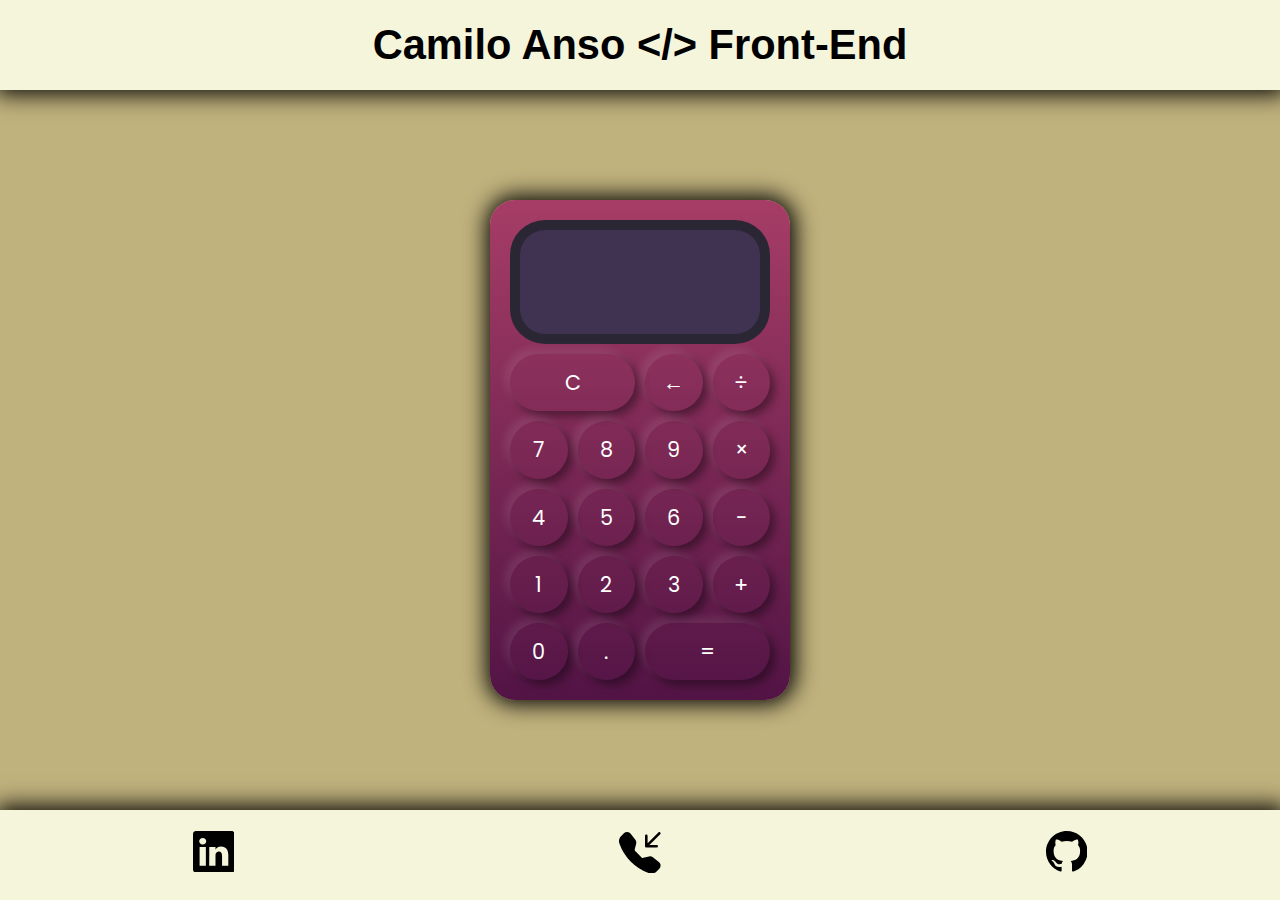
<file: calculadora.html>
<!DOCTYPE html>
<html lang="es">
<head>
    <meta charset="UTF-8">
    <meta http-equiv="X-UA-Compatible" content="IE=edge">
    <meta name="viewport" content="width=device-width, initial-scale=1.0">
    <link rel="preconnect" href="https://fonts.googleapis.com">
    <link rel="preconnect" href="https://fonts.gstatic.com" crossorigin>
    <link href="https://fonts.googleapis.com/css2?family=Poppins:wght@400;700&display=swap" rel="stylesheet"> 
    <meta http-equiv="X-UA-Compatible" content="IE=edge">
    <meta name="viewport" content="width=device-width, initial-scale=1.0">
    <meta name="author" content="Camilo Anso">
    <meta name="description" content="Portfolio personal a modo de CV de Camilo Anso, desarrolador Front-End"> 
    <meta name="keywords" content="HTML, CSS, JavaScript, Bootstrap, Desarrollo, Programación, SASS, SCSS, Portfolio, CV, Curriculum, Calculadora">
    <link rel="preconnect" href="https://fonts.googleapis.com">
    <link rel="preconnect" href="https://fonts.gstatic.com" crossorigin>
    <link href="https://fonts.googleapis.com/css2?family=Rubik&display=swap" rel="stylesheet">
    <link href="https://cdn.jsdelivr.net/npm/bootstrap@5.1.1/dist/css/bootstrap.min.css" rel="stylesheet" integrity="sha384-F3w7mX95PdgyTmZZMECAngseQB83DfGTowi0iMjiWaeVhAn4FJkqJByhZMI3AhiU" crossorigin="anonymous">
    <link rel="preconnect" href="https://fonts.googleapis.com">
    <link rel="preconnect" href="https://fonts.gstatic.com" crossorigin>
    <link href="https://fonts.googleapis.com/css2?family=Comfortaa&display=swap" rel="stylesheet">
    <link href="https://unpkg.com/aos@2.3.1/dist/aos.css" rel="stylesheet">
    <link rel="stylesheet" href="css/styles.css">
    <link rel="stylesheet" href="./css/style.css">
    <title>Calculadora</title>
</head>
<body>

    <div class="headerForm">
        <a href="./index.html"><h1 style="color: black; font-family: Arial, Helvetica, sans-serif;">Camilo Anso &lt/> Front-End</h1></a>
    </div>

<div class="centerCalcu">
    <div class="calculadora">
        <div class="display">
            <div class="valor-anterior"></div>
            <div class="valor-actual"></div>
        </div>
        <button class="span-2" onclick="display.borrarTodo()">C</button>
        <button onclick="display.borrar()">←</button>
        <button class="operador" value="dividir">÷</button>
        <button class="numero">7</button>
        <button class="numero">8</button>
        <button class="numero">9</button>
        <button class="operador" value="multiplicar">×</button>
        <button class="numero">4</button>
        <button class="numero">5</button>
        <button class="numero">6</button>
        <button class="operador" value="restar">-</button>
        <button class="numero">1</button>
        <button class="numero">2</button>
        <button class="numero">3</button>
        <button class="operador" value="sumar">+</button>
        <button class="numero">0</button>
        <button class="numero">.</button>
        <button class="operador span-2" value="igual">=</button>
    </div>
</div>


<div class="footer">
    <div>
        <a href="https://www.linkedin.com/in/camilo-anso/" target="_blank"><svg xmlns="http://www.w3.org/2000/svg" width="16" height="16" fill="black" class="bi bi-linkedin bi-github" viewBox="0 0 16 16">
            <path d="M0 1.146C0 .513.526 0 1.175 0h13.65C15.474 0 16 .513 16 1.146v13.708c0 .633-.526 1.146-1.175 1.146H1.175C.526 16 0 15.487 0 14.854V1.146zm4.943 12.248V6.169H2.542v7.225h2.401zm-1.2-8.212c.837 0 1.358-.554 1.358-1.248-.015-.709-.52-1.248-1.342-1.248-.822 0-1.359.54-1.359 1.248 0 .694.521 1.248 1.327 1.248h.016zm4.908 8.212V9.359c0-.216.016-.432.08-.586.173-.431.568-.878 1.232-.878.869 0 1.216.662 1.216 1.634v3.865h2.401V9.25c0-2.22-1.184-3.252-2.764-3.252-1.274 0-1.845.7-2.165 1.193v.025h-.016a5.54 5.54 0 0 1 .016-.025V6.169h-2.4c.03.678 0 7.225 0 7.225h2.4z"/>
          </svg></a>
    </div>
    <div style="display: flex; flex-direction: column; justify-content: center; align-items: center;">
        <a href="tel: +54 11-5403-6254"><svg xmlns="http://www.w3.org/2000/svg" width="16" height="16" fill="black" class="bi bi-telephone-inbound-fill bi-github" viewBox="0 0 16 16">
            <path fill-rule="evenodd" d="M1.885.511a1.745 1.745 0 0 1 2.61.163L6.29 2.98c.329.423.445.974.315 1.494l-.547 2.19a.678.678 0 0 0 .178.643l2.457 2.457a.678.678 0 0 0 .644.178l2.189-.547a1.745 1.745 0 0 1 1.494.315l2.306 1.794c.829.645.905 1.87.163 2.611l-1.034 1.034c-.74.74-1.846 1.065-2.877.702a18.634 18.634 0 0 1-7.01-4.42 18.634 18.634 0 0 1-4.42-7.009c-.362-1.03-.037-2.137.703-2.877L1.885.511zM15.854.146a.5.5 0 0 1 0 .708L11.707 5H14.5a.5.5 0 0 1 0 1h-4a.5.5 0 0 1-.5-.5v-4a.5.5 0 0 1 1 0v2.793L15.146.146a.5.5 0 0 1 .708 0z"/>
          </svg></a>
    </div>
    <div>
        <a href="https://github.com/camiloans" target="_blank"><svg xmlns="http://www.w3.org/2000/svg" width="16" height="16" fill="black" class="bi bi-github" viewBox="0 0 16 16">
            <path d="M8 0C3.58 0 0 3.58 0 8c0 3.54 2.29 6.53 5.47 7.59.4.07.55-.17.55-.38 0-.19-.01-.82-.01-1.49-2.01.37-2.53-.49-2.69-.94-.09-.23-.48-.94-.82-1.13-.28-.15-.68-.52-.01-.53.63-.01 1.08.58 1.23.82.72 1.21 1.87.87 2.33.66.07-.52.28-.87.51-1.07-1.78-.2-3.64-.89-3.64-3.95 0-.87.31-1.59.82-2.15-.08-.2-.36-1.02.08-2.12 0 0 .67-.21 2.2.82.64-.18 1.32-.27 2-.27.68 0 1.36.09 2 .27 1.53-1.04 2.2-.82 2.2-.82.44 1.1.16 1.92.08 2.12.51.56.82 1.27.82 2.15 0 3.07-1.87 3.75-3.65 3.95.29.25.54.73.54 1.48 0 1.07-.01 1.93-.01 2.2 0 .21.15.46.55.38A8.012 8.012 0 0 0 16 8c0-4.42-3.58-8-8-8z"/>
          </svg></a>
    </div>
</div>



    <script src="js/Display.js"></script>
    <script src="js/Calculadora.js"></script>
    <script src="js/js.js"></script>
</body>
</html>
</file>
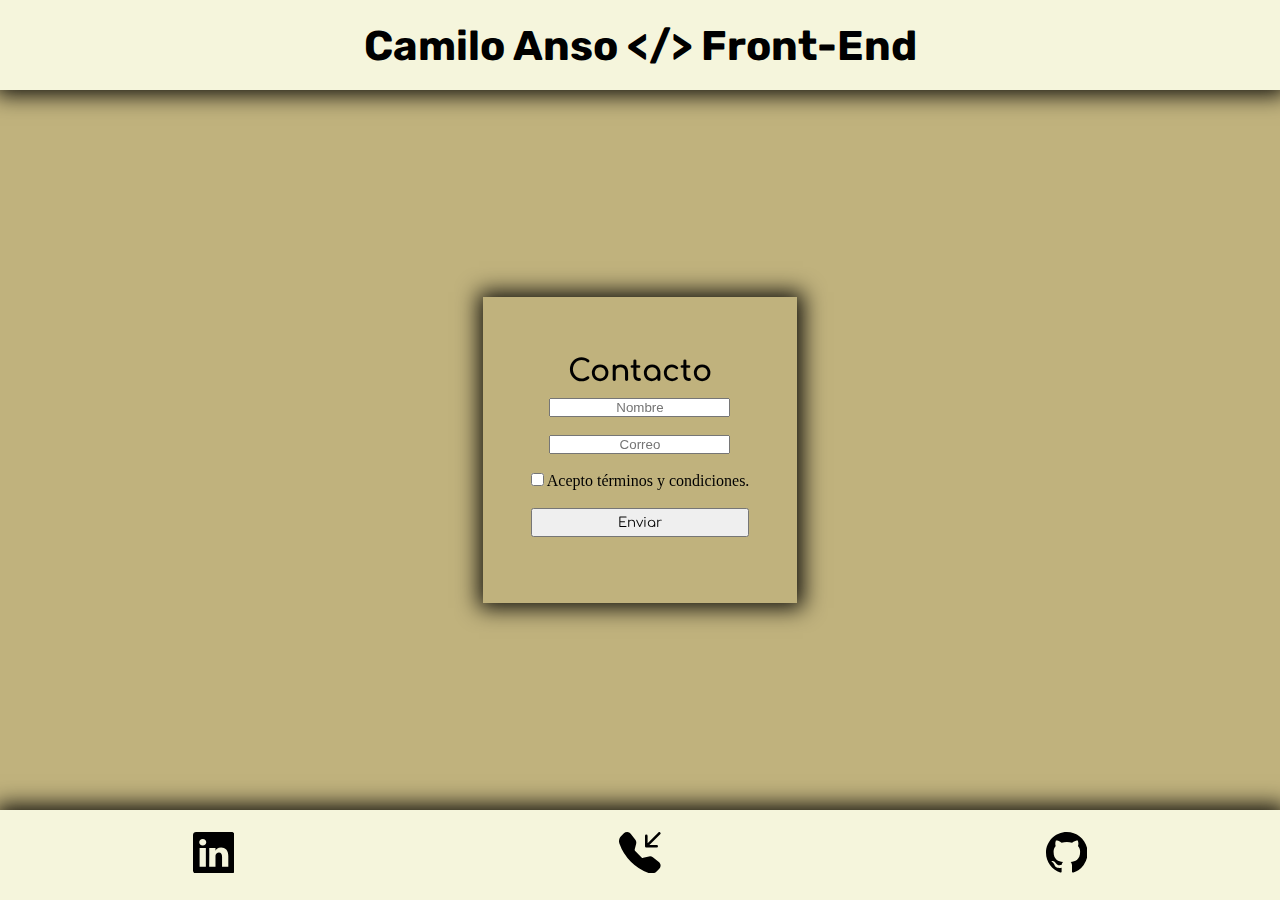
<file: form.html>
<!DOCTYPE html>
<html lang="es">
<head>
    <meta charset="UTF-8">
    <meta http-equiv="X-UA-Compatible" content="IE=edge">
    <meta name="viewport" content="width=device-width, initial-scale=1.0">
    <meta name="author" content="Camilo Anso">
    <meta name="description" content="Sección para contactarse con el propietario del portfolio"> 
    <meta name="keywords" content="HTML, CSS, JavaScript, Bootstrap, Desarrollo, Programación, SASS, SCSS, Portfolio, CV, Curriculum">
    <link rel="preconnect" href="https://fonts.googleapis.com">
    <link rel="preconnect" href="https://fonts.gstatic.com" crossorigin>
    <link href="https://fonts.googleapis.com/css2?family=Rubik&display=swap" rel="stylesheet">
    <link href="https://cdn.jsdelivr.net/npm/bootstrap@5.1.1/dist/css/bootstrap.min.css" rel="stylesheet" integrity="sha384-F3w7mX95PdgyTmZZMECAngseQB83DfGTowi0iMjiWaeVhAn4FJkqJByhZMI3AhiU" crossorigin="anonymous">
    <link rel="preconnect" href="https://fonts.googleapis.com">
    <link rel="preconnect" href="https://fonts.gstatic.com" crossorigin>
    <link href="https://fonts.googleapis.com/css2?family=Comfortaa&display=swap" rel="stylesheet">
    <link href="https://unpkg.com/aos@2.3.1/dist/aos.css" rel="stylesheet">
    <link rel="stylesheet" href="./css/styles.css">
    <title>Contacto</title>
</head>
<body>

    <div class="headerForm">
        <a href="./index.html"><h1>Camilo Anso &lt/> Front-End</h1></a>
    </div>

    
    <div data-aos="zoom-in-down" data-aos-duration="1100" class="centerForm">
        <form id="formulario" action="">
        <h2 style="padding:10px;
        font-family: 'Comfortaa', cursive;
        color:#000000;
        font-size:30px;">Contacto</h2>
            <label> 
                <input style="text-align: center;" placeholder="Nombre" type="text" name="nombreUsuario">
            </label>
            <br>
            <label> 
                <input style="text-align: center;" placeholder="Correo" type="email" name="correoUsuario">
            </label>
            <br>
            <label> 
                <input class="termYcond" type="checkbox" name="terminosCondiciones"> Acepto términos y condiciones.
            </label>
            <br>
            <input class="botonEnviar" type="submit" value="Enviar">
            <br>
        </form>
    </div>

    <div class="footer">
        <div>
            <a href="https://www.linkedin.com/in/camilo-anso/" target="_blank"><svg xmlns="http://www.w3.org/2000/svg" width="16" height="16" fill="currentColor" class="bi bi-linkedin bi-github" viewBox="0 0 16 16">
                <path d="M0 1.146C0 .513.526 0 1.175 0h13.65C15.474 0 16 .513 16 1.146v13.708c0 .633-.526 1.146-1.175 1.146H1.175C.526 16 0 15.487 0 14.854V1.146zm4.943 12.248V6.169H2.542v7.225h2.401zm-1.2-8.212c.837 0 1.358-.554 1.358-1.248-.015-.709-.52-1.248-1.342-1.248-.822 0-1.359.54-1.359 1.248 0 .694.521 1.248 1.327 1.248h.016zm4.908 8.212V9.359c0-.216.016-.432.08-.586.173-.431.568-.878 1.232-.878.869 0 1.216.662 1.216 1.634v3.865h2.401V9.25c0-2.22-1.184-3.252-2.764-3.252-1.274 0-1.845.7-2.165 1.193v.025h-.016a5.54 5.54 0 0 1 .016-.025V6.169h-2.4c.03.678 0 7.225 0 7.225h2.4z"/>
              </svg></a>
        </div>
        <div style="display: flex; flex-direction: column; justify-content: center; align-items: center;">
            <a href="tel: +54 11-5403-6254"><svg xmlns="http://www.w3.org/2000/svg" width="16" height="16" fill="currentColor" class="bi bi-telephone-inbound-fill bi-github" viewBox="0 0 16 16">
                <path fill-rule="evenodd" d="M1.885.511a1.745 1.745 0 0 1 2.61.163L6.29 2.98c.329.423.445.974.315 1.494l-.547 2.19a.678.678 0 0 0 .178.643l2.457 2.457a.678.678 0 0 0 .644.178l2.189-.547a1.745 1.745 0 0 1 1.494.315l2.306 1.794c.829.645.905 1.87.163 2.611l-1.034 1.034c-.74.74-1.846 1.065-2.877.702a18.634 18.634 0 0 1-7.01-4.42 18.634 18.634 0 0 1-4.42-7.009c-.362-1.03-.037-2.137.703-2.877L1.885.511zM15.854.146a.5.5 0 0 1 0 .708L11.707 5H14.5a.5.5 0 0 1 0 1h-4a.5.5 0 0 1-.5-.5v-4a.5.5 0 0 1 1 0v2.793L15.146.146a.5.5 0 0 1 .708 0z"/>
              </svg></a>
        </div>
        <div>
            <a href="https://github.com/camiloans" target="_blank"><svg xmlns="http://www.w3.org/2000/svg" width="16" height="16" fill="currentColor" class="bi bi-github" viewBox="0 0 16 16">
                <path d="M8 0C3.58 0 0 3.58 0 8c0 3.54 2.29 6.53 5.47 7.59.4.07.55-.17.55-.38 0-.19-.01-.82-.01-1.49-2.01.37-2.53-.49-2.69-.94-.09-.23-.48-.94-.82-1.13-.28-.15-.68-.52-.01-.53.63-.01 1.08.58 1.23.82.72 1.21 1.87.87 2.33.66.07-.52.28-.87.51-1.07-1.78-.2-3.64-.89-3.64-3.95 0-.87.31-1.59.82-2.15-.08-.2-.36-1.02.08-2.12 0 0 .67-.21 2.2.82.64-.18 1.32-.27 2-.27.68 0 1.36.09 2 .27 1.53-1.04 2.2-.82 2.2-.82.44 1.1.16 1.92.08 2.12.51.56.82 1.27.82 2.15 0 3.07-1.87 3.75-3.65 3.95.29.25.54.73.54 1.48 0 1.07-.01 1.93-.01 2.2 0 .21.15.46.55.38A8.012 8.012 0 0 0 16 8c0-4.42-3.58-8-8-8z"/>
              </svg></a>
        </div>
    </div>


    <script src="./js/jQuery.min.js"></script>
    <script src="https://unpkg.com/aos@2.3.1/dist/aos.js"></script>
    <script>
    AOS.init();
    </script>
    <script src="https://cdn.jsdelivr.net/npm/bootstrap@5.1.1/dist/js/bootstrap.bundle.min.js" integrity="sha384-/bQdsTh/da6pkI1MST/rWKFNjaCP5gBSY4sEBT38Q/9RBh9AH40zEOg7Hlq2THRZ" crossorigin="anonymous"></script>
    <script src="js/helper.js" charset="utf-8"></script>
    <script src="js/game.js" charset="utf-8"></script>
    <script src="./js/app.js"></script>
</body>
</html>
</file>
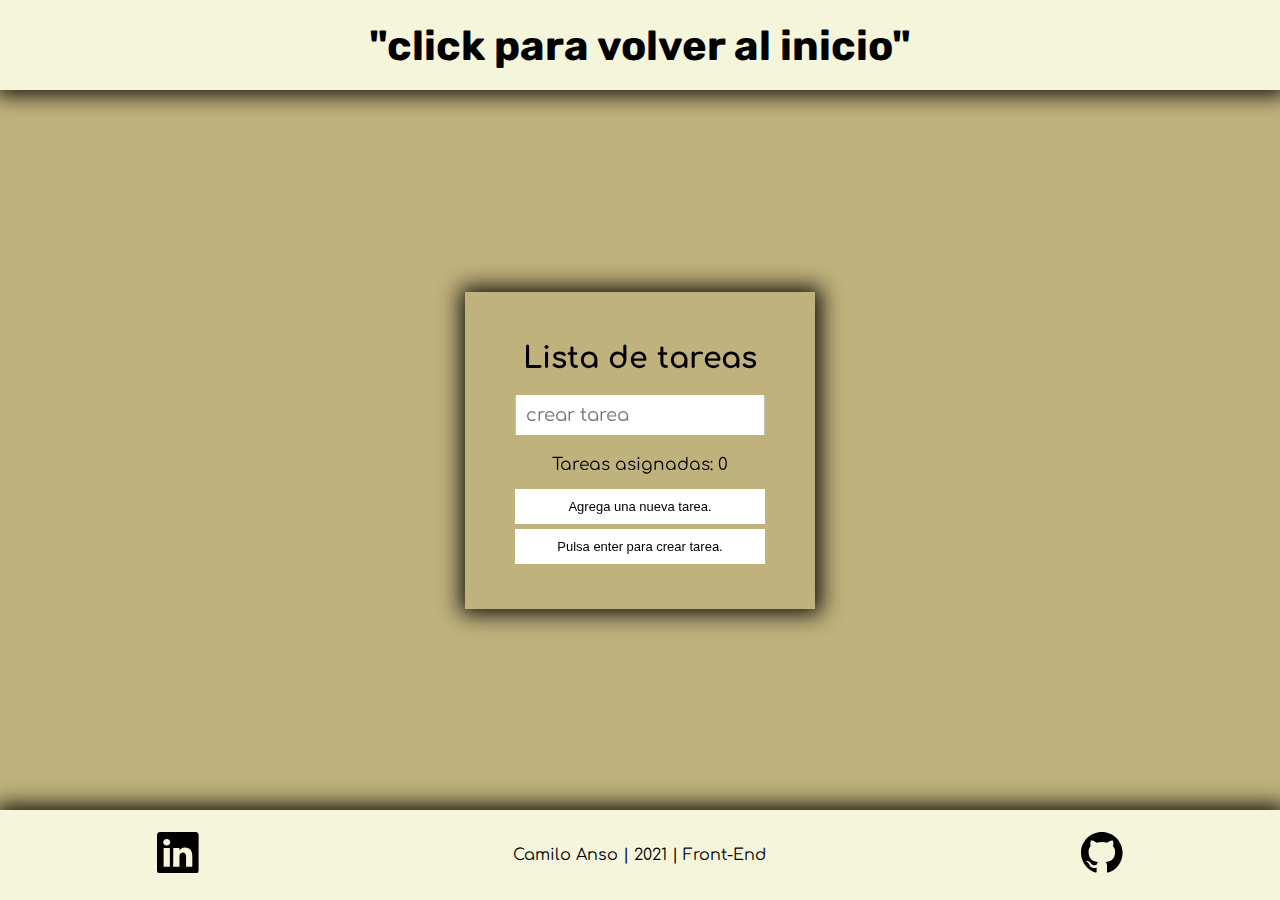
<file: tareas.html>
<!DOCTYPE html>
<html lang="es">
<head>
    <meta charset="UTF-8">
    <meta http-equiv="X-UA-Compatible" content="IE=edge">
    <meta name="viewport" content="width=device-width, initial-scale=1.0">
    <meta name="author" content="Camilo Anso">
    <meta name="description" content="Demostración de una lista de tareas"> 
    <meta name="keywords" content="HTML, CSS, JavaScript, Bootstrap, Desarrollo, Programación, SASS, SCSS, Portfolio, CV, Curriculum">
    <link rel="preconnect" href="https://fonts.googleapis.com">
    <link rel="preconnect" href="https://fonts.gstatic.com" crossorigin>
    <link href="https://fonts.googleapis.com/css2?family=Rubik&display=swap" rel="stylesheet">
    <link href="https://cdn.jsdelivr.net/npm/bootstrap@5.1.1/dist/css/bootstrap.min.css" rel="stylesheet" integrity="sha384-F3w7mX95PdgyTmZZMECAngseQB83DfGTowi0iMjiWaeVhAn4FJkqJByhZMI3AhiU" crossorigin="anonymous">
    <link rel="preconnect" href="https://fonts.googleapis.com">
    <link rel="preconnect" href="https://fonts.gstatic.com" crossorigin>
    <link href="https://fonts.googleapis.com/css2?family=Comfortaa&display=swap" rel="stylesheet">
    <link href="https://unpkg.com/aos@2.3.1/dist/aos.css" rel="stylesheet">
    <link rel="stylesheet" href="./css/styles.css">
    <link rel="stylesheet" href="./css/stylestodolist.css">
    <title>Lista de tareas.</title>
</head>
<body>



    <div class="headerForm">
        <a href="./index.html"><h1>"click para volver al inicio"</h1></a>
    </div>
    
    <div class="contenedor">
        <div data-aos="zoom-in-down" data-aos-duration="2000" class="contenedorLista">
            <h2>Lista de tareas</h2>
            <input style="font-family: 'Comfortaa', cursive;" type="text" placeholder="crear tarea" id="ctjob">
            <p class="tareas-asig">Tareas asignadas: <span id="noas">0</span></p>
            <div id="jobs" class="tareas"></div>
            <span class="info">
                <p>Agrega una nueva tarea.</p>
                <p>Pulsa enter para crear tarea.</p>
            </span>
        </div>
   </div>

   <div class="footer">
    <div>
        <a href="https://www.linkedin.com/in/camilo-anso/" target="_blank"><svg xmlns="http://www.w3.org/2000/svg" width="16" height="16" fill="currentColor" class="bi bi-linkedin bi-github" viewBox="0 0 16 16">
            <path d="M0 1.146C0 .513.526 0 1.175 0h13.65C15.474 0 16 .513 16 1.146v13.708c0 .633-.526 1.146-1.175 1.146H1.175C.526 16 0 15.487 0 14.854V1.146zm4.943 12.248V6.169H2.542v7.225h2.401zm-1.2-8.212c.837 0 1.358-.554 1.358-1.248-.015-.709-.52-1.248-1.342-1.248-.822 0-1.359.54-1.359 1.248 0 .694.521 1.248 1.327 1.248h.016zm4.908 8.212V9.359c0-.216.016-.432.08-.586.173-.431.568-.878 1.232-.878.869 0 1.216.662 1.216 1.634v3.865h2.401V9.25c0-2.22-1.184-3.252-2.764-3.252-1.274 0-1.845.7-2.165 1.193v.025h-.016a5.54 5.54 0 0 1 .016-.025V6.169h-2.4c.03.678 0 7.225 0 7.225h2.4z"/>
          </svg></a>
    </div>
    <div>
        <p>Camilo Anso | 2021 | Front-End</p>
    </div>
    <div>
        <a href="https://github.com/camiloans target="_blank""><svg xmlns="http://www.w3.org/2000/svg" width="16" height="16" fill="currentColor" class="bi bi-github" viewBox="0 0 16 16">
            <path d="M8 0C3.58 0 0 3.58 0 8c0 3.54 2.29 6.53 5.47 7.59.4.07.55-.17.55-.38 0-.19-.01-.82-.01-1.49-2.01.37-2.53-.49-2.69-.94-.09-.23-.48-.94-.82-1.13-.28-.15-.68-.52-.01-.53.63-.01 1.08.58 1.23.82.72 1.21 1.87.87 2.33.66.07-.52.28-.87.51-1.07-1.78-.2-3.64-.89-3.64-3.95 0-.87.31-1.59.82-2.15-.08-.2-.36-1.02.08-2.12 0 0 .67-.21 2.2.82.64-.18 1.32-.27 2-.27.68 0 1.36.09 2 .27 1.53-1.04 2.2-.82 2.2-.82.44 1.1.16 1.92.08 2.12.51.56.82 1.27.82 2.15 0 3.07-1.87 3.75-3.65 3.95.29.25.54.73.54 1.48 0 1.07-.01 1.93-.01 2.2 0 .21.15.46.55.38A8.012 8.012 0 0 0 16 8c0-4.42-3.58-8-8-8z"/>
          </svg></a>
    </div>
</div>


    <script src="./js/jQuery.min.js"></script>
    <script src="./js/script.js"></script>
    <script src="https://unpkg.com/aos@2.3.1/dist/aos.js"></script>
    <script>
    AOS.init();
    </script>
    <script src="https://cdn.jsdelivr.net/npm/bootstrap@5.1.1/dist/js/bootstrap.bundle.min.js" integrity="sha384-/bQdsTh/da6pkI1MST/rWKFNjaCP5gBSY4sEBT38Q/9RBh9AH40zEOg7Hlq2THRZ" crossorigin="anonymous"></script>
</body>
</html>
</file>
<file: css/styles.css>
h1{
    margin: 0;
    padding: 0;
}
a{
    margin: 0;
    text-decoration: none;
    font-family: 'Rubik', sans-serif;
    color: black;
    font-size: 1.3em;
    
}
*{
    box-sizing: border-box;
    margin: 0;
    padding: 0;
}
body{
    background-color: #c0b27d;
}

.inicioPortfolio {
    display: grid;
    grid-template-columns: 25% 75%;
    grid-template-rows: 1fr;
    gap: 0px 0px;
    grid-auto-flow: row;
    grid-template-areas:
      "menu seccion1";
    height: 80vh;
    width: 100%;
    background: #c0b27d;
    display: flex;
    flex-direction: row;
    justify-content: space-around;
    align-items: center;
  }
  
  /*MENU*/
.menu { 
    grid-area: menu;
    display: flex;
    flex-direction: column;
    justify-content: center;
    align-items: center;
    } 
.lista{
    list-style:none;
    margin-top: 3em;
    margin-bottom: 3em;
    margin-right: 5em;
    margin-left: 5em;
    }


    /* SUBMENU EN PRUEBA*/
.submenu{
    position: absolute;
    background: #c0b27d;
    visibility: hidden;
    opacity: 0;
    transition: opacity 1s;
    }
.lista1 a{
    list-style:circle;
    font-size: 17px;
}
.lista1 a:hover{
    color:  #3366BB;
    text-decoration: underline;
}
.submenu li a{
    display: block;
    padding: 15px;
    color: rgb(0, 0, 0);
    font-family: 'Rubik', sans-serif;
    text-decoration: none;
    }
    
.menu li:hover .submenu{
    visibility: visible;
    opacity: 1;
    }

    /*HASTA ACA SUBMENU*/
  
.seccion1 { grid-area: seccion1; }

.contenedorImg{
    position: relative;
    text-align: center;
}

.imgPrincipal{
    height: 70vh;
    width: 90%;
    -o-object-fit: cover;
    object-fit: cover;
    -webkit-box-shadow: 1px 0px 21px 5px rgba(0,0,0,0.92); 
    box-shadow: 1px 0px 21px 5px rgba(0,0,0,0.92);
    
}

.centrado{
    position: absolute;
    top: 48%;
    left: 50%;
    transform: translate(-50%, -50%);
    background-color: rgba(255, 255, 255, 0.795);
    padding: 0 2em 1.5em 2em;
    border-radius: 7px;
}
.fuente{
    font-family: 'Comfortaa', cursive;
    font-weight: bold;
}
.nombre{
    margin-bottom: 1em;
    font-size: 2.5em;
}
.icon{
    margin-top: 1em;
    margin-bottom: 1.5em;
}



/*FORMULARIO*/
.centerForm{
    height: 80vh;
    display: flex;
    flex-direction: column;
    justify-content: center;
    align-items: center;
}
form{
    -webkit-box-shadow: 1px 0px 21px 5px rgba(0,0,0,0.92); 
    box-shadow: 1px 0px 21px 5px rgba(0,0,0,0.92);
    padding: 3em;
    display: flex;
    flex-direction: column;
    align-items: center;
}
.botonEnviar{
    width: 100%;
    padding-top: 5px;
    padding-bottom: 5px;
    font-family: 'Comfortaa', cursive;
}
.headerForm{
    height: 10vh;
    background-color: beige;
    display: flex;
    flex-direction: row ;
    justify-content: center;
    align-items: center;
    font-family:'Comfortaa', cursive;
    -webkit-box-shadow: 1px 0px 21px 5px rgba(0,0,0,0.92); 
    box-shadow: 1px 0px 21px 5px rgba(0,0,0,0.92);
}



/*FOOTER*/
.footer{
    height: 10vh;
    background-color: beige;
    display: flex;
    flex-direction: row ;
    justify-content: space-around;
    align-items: center;
    font-family:'Comfortaa', cursive;
    -webkit-box-shadow: 1px 0px 21px 5px rgba(0,0,0,0.92); 
    box-shadow: 1px 0px 21px 5px rgba(0,0,0,0.92);
}
.bi-github{
    width: 2em;
    height: 2em;
}


/*Sobre MI*/


.centerInfo{
    display: flex;
    flex-direction: row;
    justify-content: center;
    align-items: center;
    height: 40vh;
    
}

.imgDev{
    height: 27vh;
    width: 100%;
    border-radius: 10px;
    -o-object-fit: cover;
    object-fit: cover;
    -webkit-box-shadow: 1px 0px 21px 5px rgba(0,0,0,0.92); 
    box-shadow: 1px 0px 21px 5px rgba(0,0,0,0.92);
}

.parrafoYo{
    width: 50%;
    text-align: center;
    font-size: 1.6em;
    font-family: 'Gill Sans', 'Gill Sans MT', Calibri, 'Trebuchet MS', sans-serif;
    color: black;
    margin-left: 2em;
}

.centerEdu{
    display: flex;
    flex-direction: row;
    justify-content: space-evenly;
    align-items: center;
    height: 40vh;
}

.centerCenter{
    display: flex;
    flex-direction: column;
    justify-content: center;
    align-items: center;
}

.gridHabilidades {
    display: grid;
    grid-template-columns: 1fr 1fr 1fr;
    grid-template-rows: 1fr 1fr 1fr;
    gap: 28px 28px; 
    grid-auto-flow: row;
    grid-template-areas:
      "gridHab1 gridHab2 gridHab3"
      "gridHab4 gridHab5 gridHab6"
      "gridHab7 gridHab8 gridHab9";
  }
  
  .gridHab1 { grid-area: gridHab1; }
  
  .gridHab2 { grid-area: gridHab2; }
  
  .gridHab3 { grid-area: gridHab3; }
  
  .gridHab4 { grid-area: gridHab4; }
  
  .gridHab5 { grid-area: gridHab5; }
  
  .gridHab6 { grid-area: gridHab6; }
  
  .gridHab7 { grid-area: gridHab7; }
  
  .gridHab8 { grid-area: gridHab8; }
  
  .gridHab9 { grid-area: gridHab9; }
  





    

/*MEDIA QUERYS*/
@media only screen and (max-width: 768px){
    .inicioPortfolio {
        height: 80vh;
      display: flex;
      flex-direction: column;
      justify-content: center;
      align-items: center;
      }
    ol, ul{
        padding-left: 0;
    }
    
    .imgPrincipal{
    display: none;
    }
    .menu{
        margin-top: 0;
    }
        
    .nombre{
        word-wrap: break-word;
    }
    .centrado{
        display: none;
    }
    .imgDev{
        margin-top: 2em;
    }
    .centerInfo{
        display: flex;
        flex-direction: column;
        justify-content: center;
        align-items: center;
        height: 70vh;
        
    }
    .parrafoYo{
        overflow: auto;
    }
}

/*Masomenos donde deja de funcionar el responsive REVISAR DESPUES*/
@media only screen and (max-width: 407px){
    .inicioPortfolio {
        height: 100vh;
      }
    .headerForm{
        display: none;
    }
    .footer{
        display: none;
    }
    .contenedorLista {
        width: 100%;
    }
    #ctjob{
        width: 100%;
    }
}


@media only screen and (max-width: 340px){
    form{
        width: 100%;
    }
    form label input{
        width: 100%;
    }  
}
</file>
<file: css/style.css>
html {
    box-sizing: border-box;
    font-family: 16px;
}

*,
*::after,
*::before {
    box-sizing: inherit;
    font-family: 'Poppins', sans-serif;
    color: white;
}

.centerCalcu{
    display: flex;
    justify-content: center;
    align-items: center;
    margin: 0;
    height: 80vh;
    
}


.calculadora {
    display: grid;
    grid-template-columns: repeat(4, 1fr);
    grid-template-rows: repeat(7, 1fr);
    gap: 10px;
    padding: 20px;
    height: 500px;
    min-width: 300px;
    -webkit-box-shadow: 1px 0px 21px 5px rgba(0,0,0,0.92); 
    box-shadow: 1px 0px 21px 5px rgba(0,0,0,0.92);
    border-radius: 25px;
    background: linear-gradient(to bottom, rgb(166, 61, 102), rgb(82, 20, 69));
}
.display {
    display: flex;
    flex-direction: column;
    justify-content: space-between;
    align-items: flex-end;  
    grid-column: 1 / 5;
    grid-row: 1 / 3;
    margin: 10px;
    padding: 16px;
    text-align: end;
    box-shadow: 0 0 0 10px rgb(43, 38, 51);
    border-radius: 25px;
    background-color: #3F3351;
}

.valor-anterior {
    font-size: 2rem;
}

.valor-actual {
    font-size: 1.3rem;
}

.span-2 {
    grid-column: span 2;
}

button {
    color: white;
    border-radius: 50px;
    border: none;
    font-size: 1.3rem;
    background: transparent;
    box-shadow: 5px 5px 10px rgba(0, 0, 0, 0.4), -5px -5px 10px rgba(360, 360, 360, 0.1);
}

button:hover{
    cursor: pointer;
    background-color: rgba(0, 0, 0, 0.05);
}

button:active {
    background-color: rgba(0, 0, 0, 0.2);
}
</file>
<file: css/stylestodolist.css>
.contenedor{
    height: 80vh;
    max-height: none;
    width:100%;
    text-align: center;
    display: flex;
    flex-direction: column;
    justify-content: center;
    align-items: center;
}
.contenedorLista{
    -webkit-box-shadow: 1px 0px 21px 5px rgba(0,0,0,0.92); 
    box-shadow: 1px 0px 21px 5px rgba(0,0,0,0.92);
    padding:2.5em;
    max-height: 70vh;
    word-wrap: break-word;
    overflow:auto;
}
.contenedor h2{
    padding:10px;
    font-family: 'Comfortaa', cursive;
    color:#000000;
    font-size:30px;
}

.contenedor input{
    padding:10px;
    font-size:18px;
    outline: none;
    font-family: 'Comfortaa', cursive;
    margin:10px;
    border:none;
    border-left: 1px solid #bebebe;
    border-right: 1px solid #bebebe;
    width:250px;
    transition:all 300ms ease;
}

.contenedor input:focus{
    border-left: 2px solid #ffffff;
    border-right: 2px solid #ffffff;
}

.contenedor .tareas p{
    font-family: 'Comfortaa', cursive;
    margin:5px auto;
    padding:10px;
    font-size:16px;
    width: 250px;
    word-wrap: break-word;
    background:#fff;
    box-shadow:2px 1px #d3b6b6;
    cursor:pointer;
    font-weight: 600;
    transition:all 300ms ease;
}

.contenedor .tareas p i{
    margin:auto 3px;
    display: inline-block;
}

.contenedor .tareas p i::focus{
    color:#36d87a;
}

.contenedor .tareas p:hover{
    box-shadow:4px 4px #c7c7c7;
    background: #000000;
    color:#fff;
    text-decoration: line-through;
}


.info p{
    font-family: sans-serif;
    margin:5px auto;
    padding:10px;
    font-size:13px;
    background:#fff;
    max-width:250px;
}

.errorUF{
    color:darkred;
    border-bottom:1px solid darkred;
}

.tareas-asig{
    padding:10px;
    font-family: 'Comfortaa', cursive;
    font-size:17px;
}
</file>
